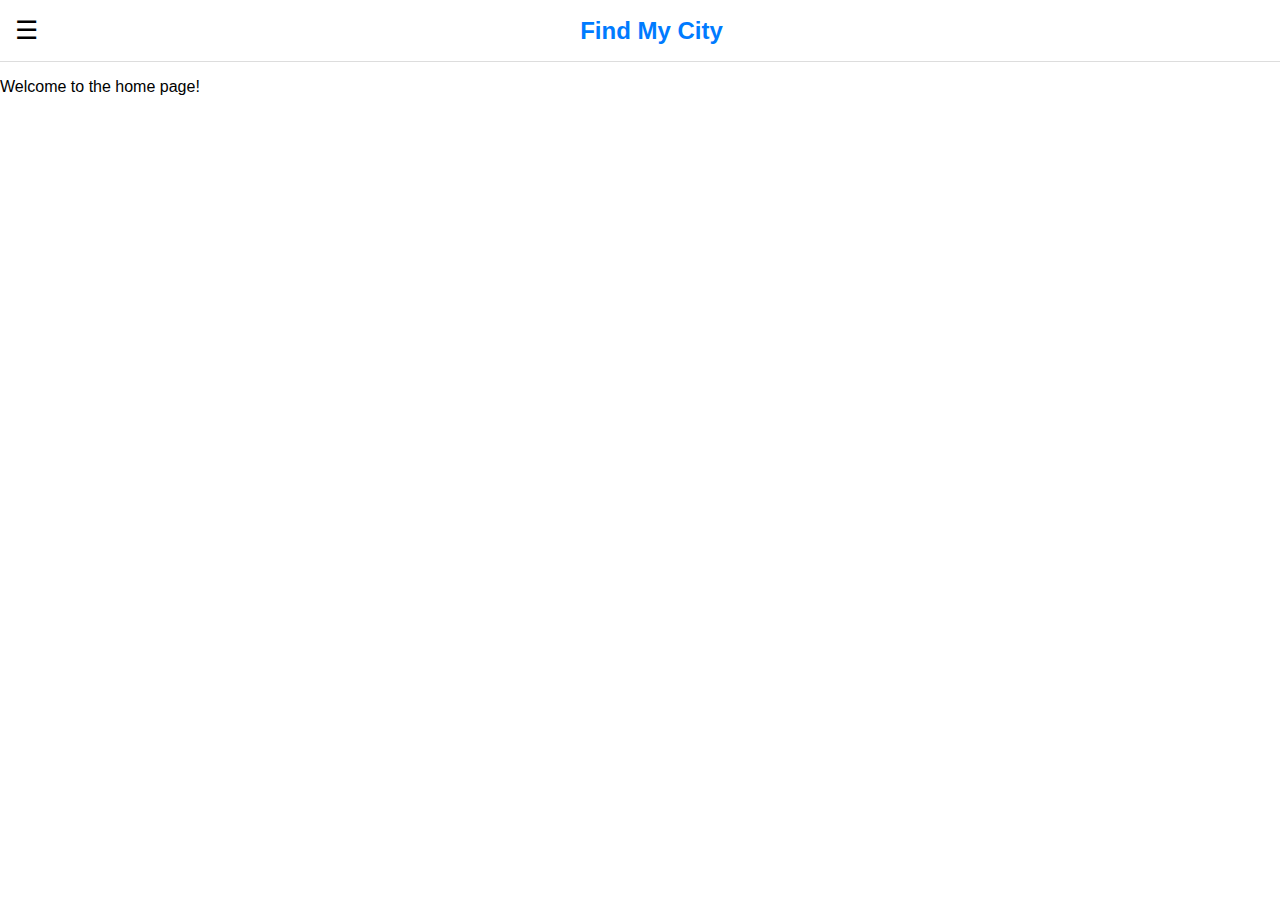
<file: Web_Page/index.html>
<!DOCTYPE html>
<html lang="en">
<head>
    <meta charset="UTF-8">
    <meta http-equiv="refresh" content="0; url=Pages/home.html">
    <title>Redirecting...</title>
</head>
<body>
    <p>Redirecting to home page...</p>
</body>
</html>
</file>
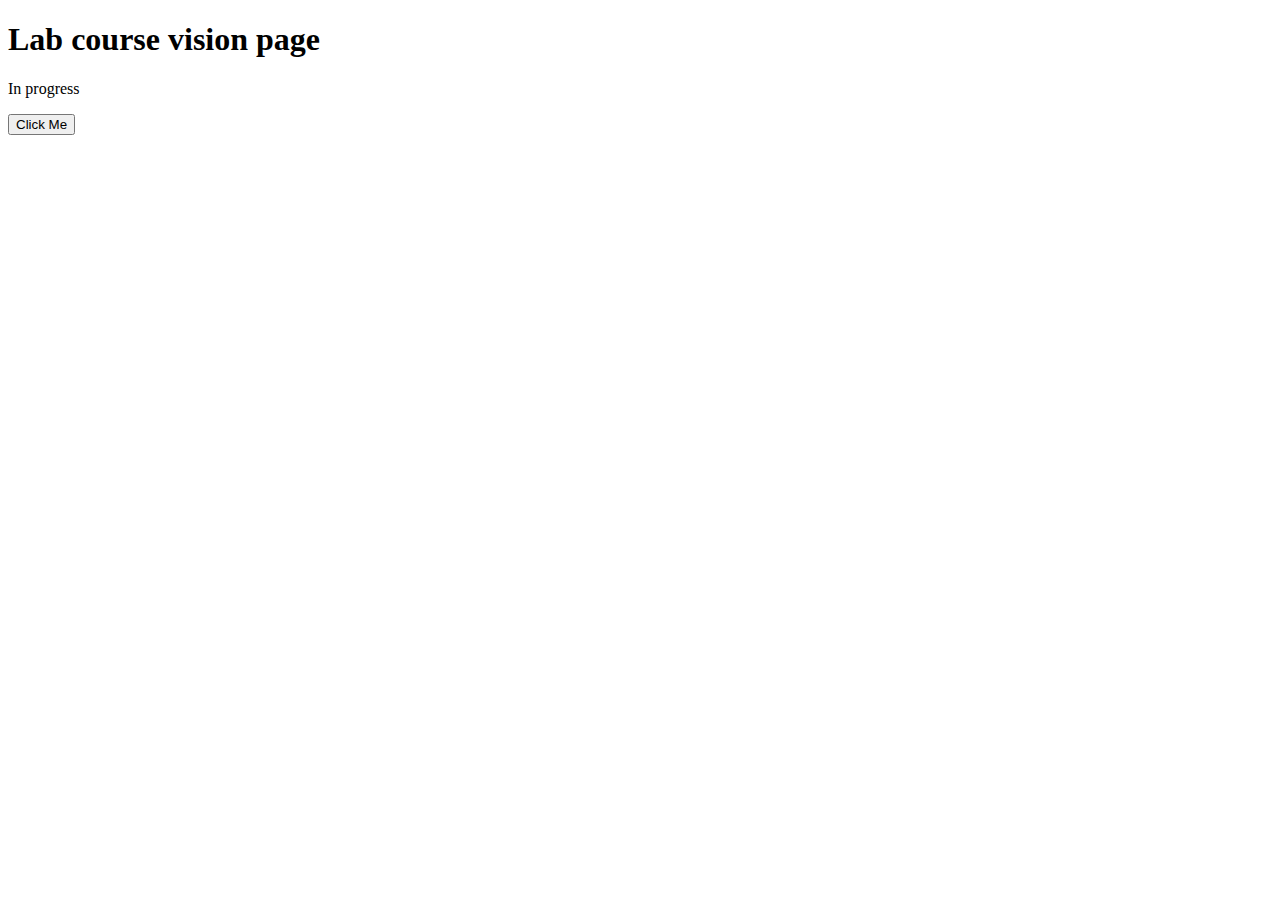
<file: Web_Page/Home.html>
<!DOCTYPE html>
<html lang="en">
<head>
    <meta charset="UTF-8">
    <title>Lab course page</title>
</head>
<body>

    <h1>Lab course vision page</h1>
    <p>In progress</progress></p>

    <button>Click Me</button>

</body>
</html>
</file>
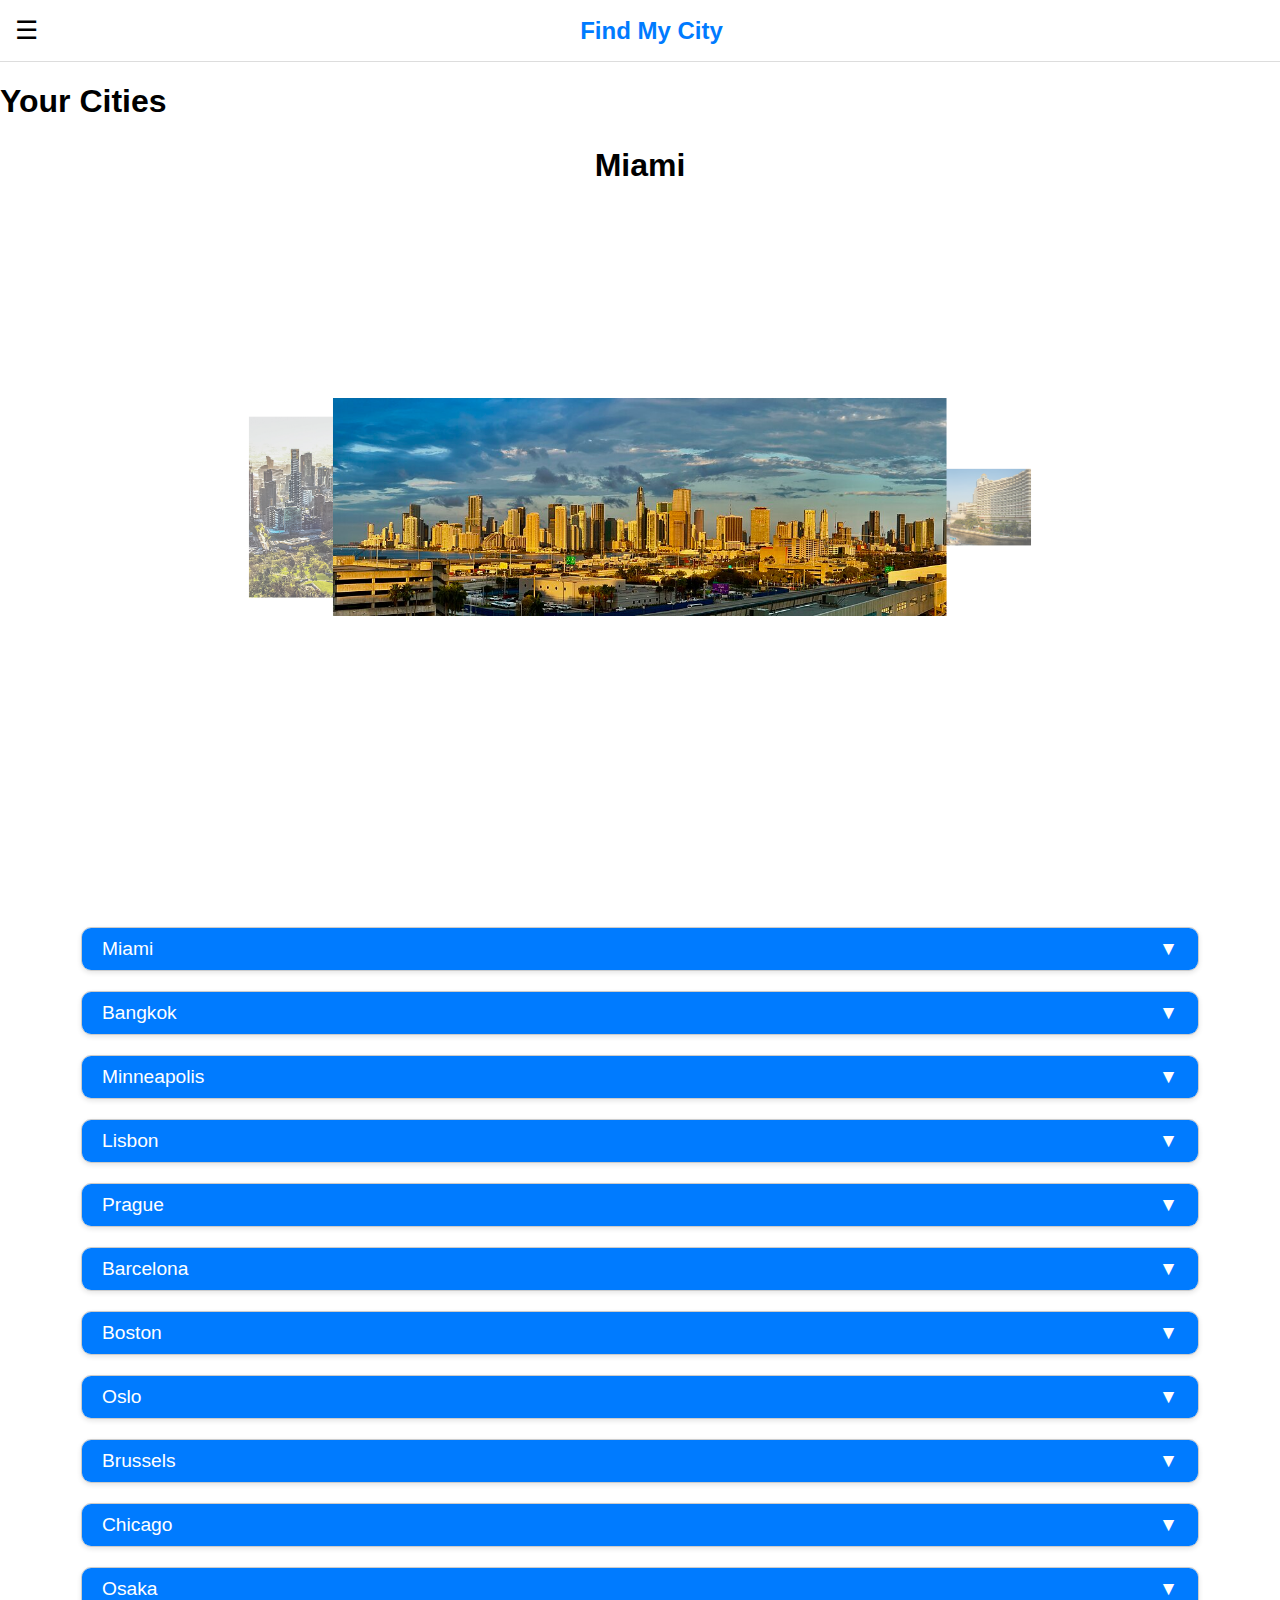
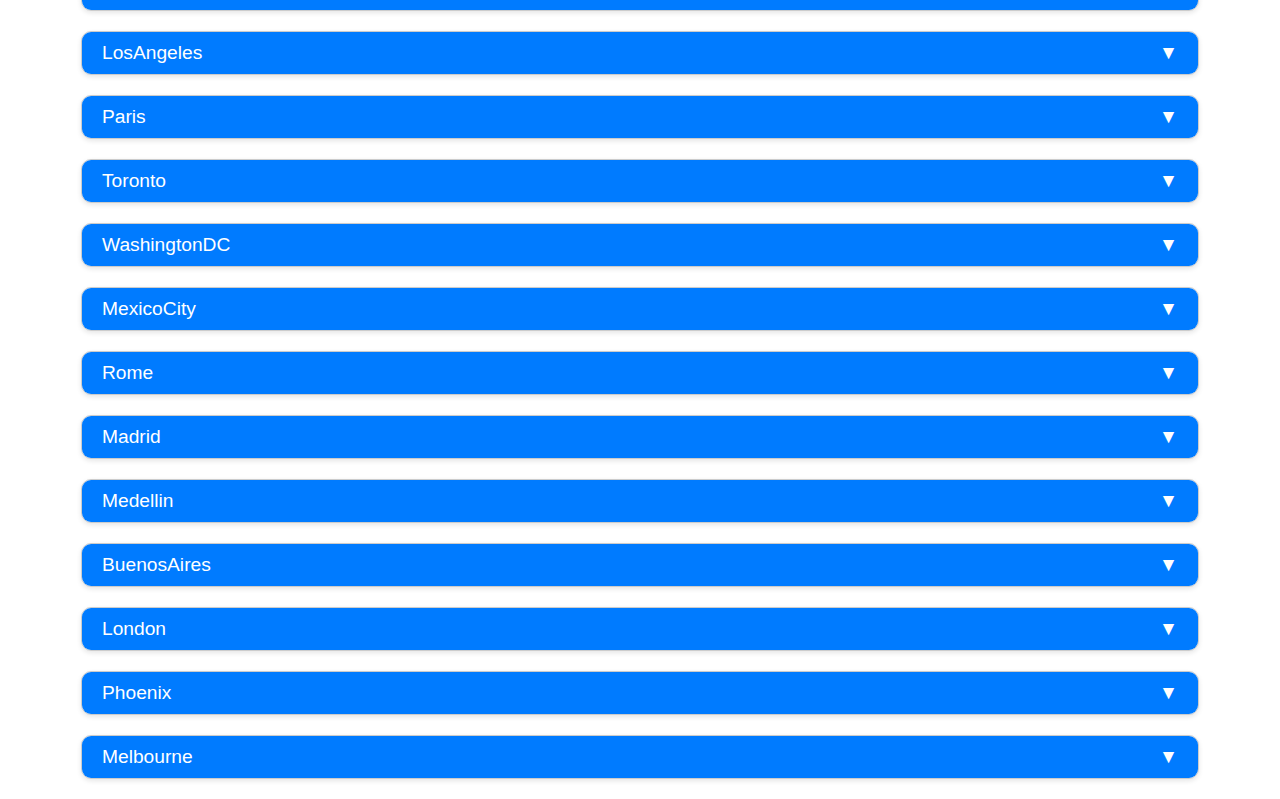
<file: Web_Page/Pages/cities.html>
<!DOCTYPE html>
<html lang="en">
<head>
    <meta charset="UTF-8">
    <!-- VIEWPORT META TAG FOR MOBILE RESPONSIVENESS -->
    <meta name="viewport" content="width=device-width, initial-scale=1.0">
    <title>Your Cities</title>
    <link rel="stylesheet" href="../assets/css/main.css">
    <link rel="stylesheet" href="../assets/css/cities.css">
</head>
<body>

    <!-- Header Include -->
    <div id="header-placeholder"></div>

    <!-- Page Title -->
    <h1 class="page-title">Your Cities</h1>

    <!-- Carousel Container -->
    <div id="carousel-container">
        <h2 id="carousel-title"></h2>
        <div class="carousel-wrapper">
            <div class="carousel-track">
                <div class="carousel-item prev"></div>
                <div class="carousel-item current"></div>
                <div class="carousel-item next"></div>
            </div>
        </div>
    </div>

    <!-- Container for all city boxes -->
    <div id="cities-container"></div>

    <!-- Main JS -->
    <script src="../assets/js/main.js"></script>

    <script>
        // Include the header
        fetch('Classes/header.html')
            .then(response => response.text())
            .then(data => {
                document.getElementById('header-placeholder').innerHTML = data;
            });

        // Load city data from JSON
        fetch('../assets/json/cities.json')
            .then(response => response.json())
            .then(cities => {

                // --- Randomize city order ---
                cities.sort(() => Math.random() - 0.5);

                let currentIndex = 0;

                const title = document.getElementById('carousel-title');
                const prevItem = document.querySelector('.carousel-item.prev');
                const currentItem = document.querySelector('.carousel-item.current');
                const nextItem = document.querySelector('.carousel-item.next');

                function renderCarousel() {
                    const prevIndex = (currentIndex - 1 + cities.length) % cities.length;
                    const nextIndex = (currentIndex + 1) % cities.length;

                    const prevCity = cities[prevIndex];
                    const currentCity = cities[currentIndex];
                    const nextCity = cities[nextIndex];

                    title.textContent = currentCity.name;

                    prevItem.innerHTML = `<img src="../assets/cities/${prevCity.images[0]}" alt="${prevCity.name}">`;
                    currentItem.innerHTML = `<img src="../assets/cities/${currentCity.images[0]}" alt="${currentCity.name}">`;
                    nextItem.innerHTML = `<img src="../assets/cities/${nextCity.images[0]}" alt="${nextCity.name}">`;
                }

                renderCarousel();

                // Rotate every 5 seconds
                setInterval(() => {
                    currentIndex = (currentIndex + 1) % cities.length;
                    renderCarousel();
                }, 5000);

                // --- Boxes Setup ---
                const container = document.getElementById('cities-container');

                cities.forEach(city => {
                    const box = document.createElement('div');
                    box.className = 'city-box';

                    const header = document.createElement('div');
                    header.className = 'city-header';
                    header.innerHTML = `<span>${city.name}</span> <span class="toggle-icon">▼</span>`;

                    const content = document.createElement('div');
                    content.className = 'city-content';
                    content.innerHTML = `
                        <img src="../assets/cities/${city.images[0]}" alt="${city.name}">
                        <p>${city.description}</p>
                    `;

                    header.addEventListener('click', () => {
                        const isVisible = content.style.display === 'block';
                        content.style.display = isVisible ? 'none' : 'block';
                    });

                    box.appendChild(header);
                    box.appendChild(content);
                    container.appendChild(box);
                });

            })
            .catch(err => console.error("Failed to load cities.json:", err));
    </script>

</body>
</html>
</file>
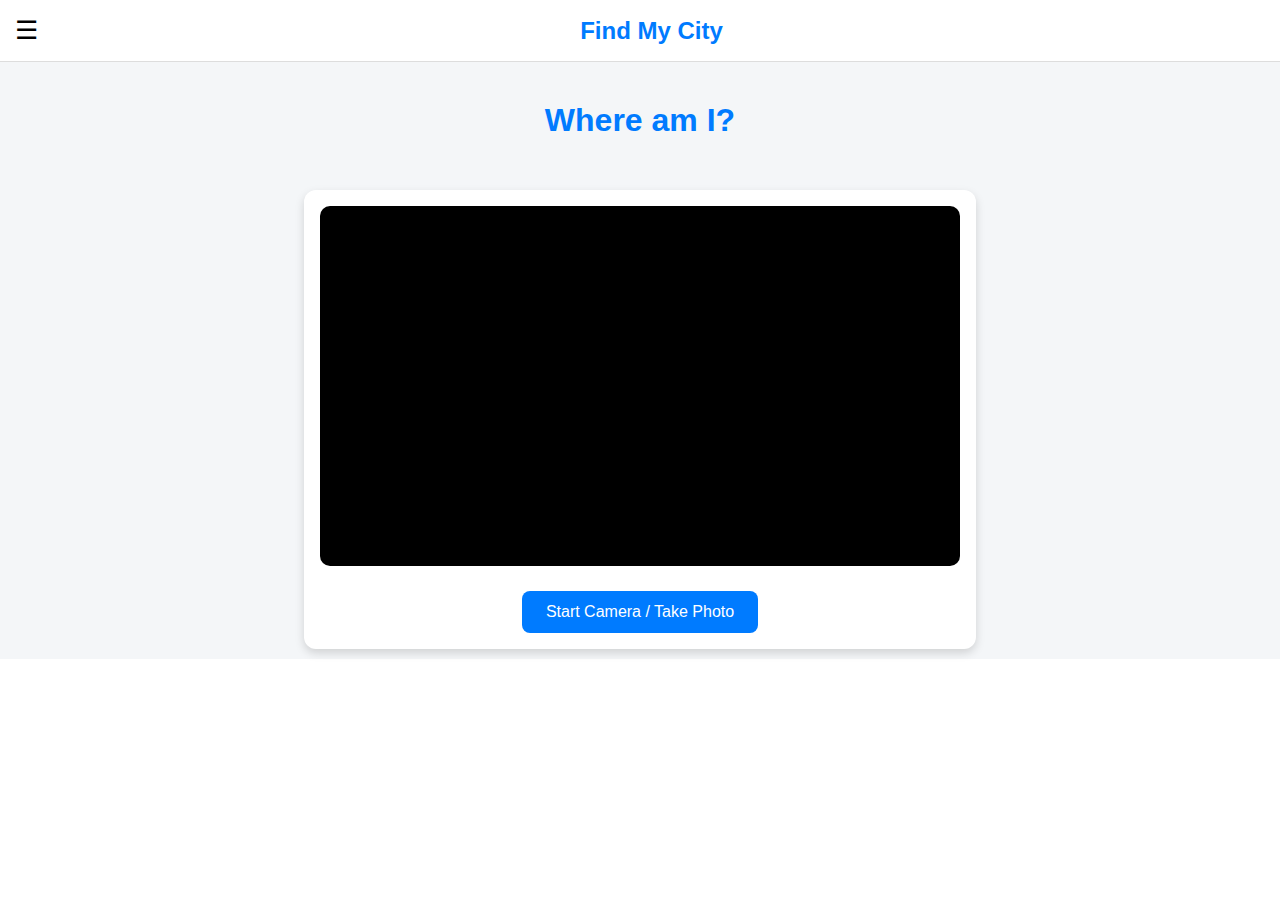
<file: Web_Page/Pages/find.html>
<!DOCTYPE html>
<html lang="en">
<head>
<meta charset="UTF-8">
<title>Find – Where Am I</title>

<!-- Viewport for mobile -->
<meta name="viewport" content="width=device-width, initial-scale=1.0">

<link rel="stylesheet" href="../assets/css/main.css">
<link rel="stylesheet" href="../assets/css/find.css">
</head>
<body>

<!-- Header Include -->
<div id="header-placeholder"></div>

<div class="page-content find-page">
    <h1 class="page-title find-page__title">Where am I?</h1>

    <div class="camera-container find-page__camera">
        <video class="find-page__video" id="video" autoplay playsinline></video>
        <img class="find-page__photo" id="photo" hidden>
        <canvas class="find-page__canvas" id="canvas" hidden></canvas>
        <div class="find-page__info" id="photo-info"></div>

        <button class="find-page__button" id="camera-btn">Start Camera / Take Photo</button>
        <button class="find-page__switch" id="switch-btn" hidden>Switch Camera</button>
    </div>
</div>

<script>
fetch('Classes/header.html')
.then(res => res.text())
.then(html => document.getElementById('header-placeholder').innerHTML = html);

const video = document.getElementById('video');
const photo = document.getElementById('photo');
const canvas = document.getElementById('canvas');
const button = document.getElementById('camera-btn');
const switchBtn = document.getElementById('switch-btn');
const info = document.getElementById('photo-info');

let stream = null;
let captured = false;
let usingFrontCamera = false;

// Detect mobile (iPhone included)
const isMobile = /iPhone|iPad|iPod|Android/i.test(navigator.userAgent);
if(isMobile) switchBtn.hidden = false;

// Start camera
async function startCamera() {
    if (stream) stopCamera();

    try {
        stream = await navigator.mediaDevices.getUserMedia({
            video: { facingMode: usingFrontCamera ? "user" : "environment" },
            audio: false
        });
        video.srcObject = stream;
    } catch (err) {
        alert("Camera access denied or unavailable.");
        console.error(err);
    }
}

function stopCamera() {
    if (stream) stream.getTracks().forEach(track => track.stop());
}

// Take photo
function takePicture() {
    const ctx = canvas.getContext('2d');
    canvas.width = video.videoWidth;
    canvas.height = video.videoHeight;
    ctx.drawImage(video, 0, 0);

    const dataURL = canvas.toDataURL('image/jpeg');
    photo.src = dataURL;
    photo.hidden = false;
    video.hidden = true;

    stopCamera();

    const sizeKB = Math.round((dataURL.length * 3) / 4 / 1024);
    const time = new Date().toLocaleString();
    const name = `photo_${Date.now()}.jpg`;

    info.innerHTML = `
        <strong>Captured image</strong><br>
        Name: ${name}<br>
        Size: ${sizeKB} KB<br>
        Time: ${time}
    `;

    button.textContent = "Retake";
    captured = true;
}

// Retake
function retake() {
    info.innerHTML = "";
    photo.hidden = true;
    video.hidden = false;
    button.textContent = "Take Photo";
    captured = false;
    startCamera();
}

// Button click
button.addEventListener('click', () => {
    if (!captured) {
        if(!stream) startCamera();
        else takePicture();
    } else {
        retake();
    }
});

// Switch camera
switchBtn.addEventListener('click', () => {
    usingFrontCamera = !usingFrontCamera;
    startCamera();
});
</script>

</body>
</html>
</file>
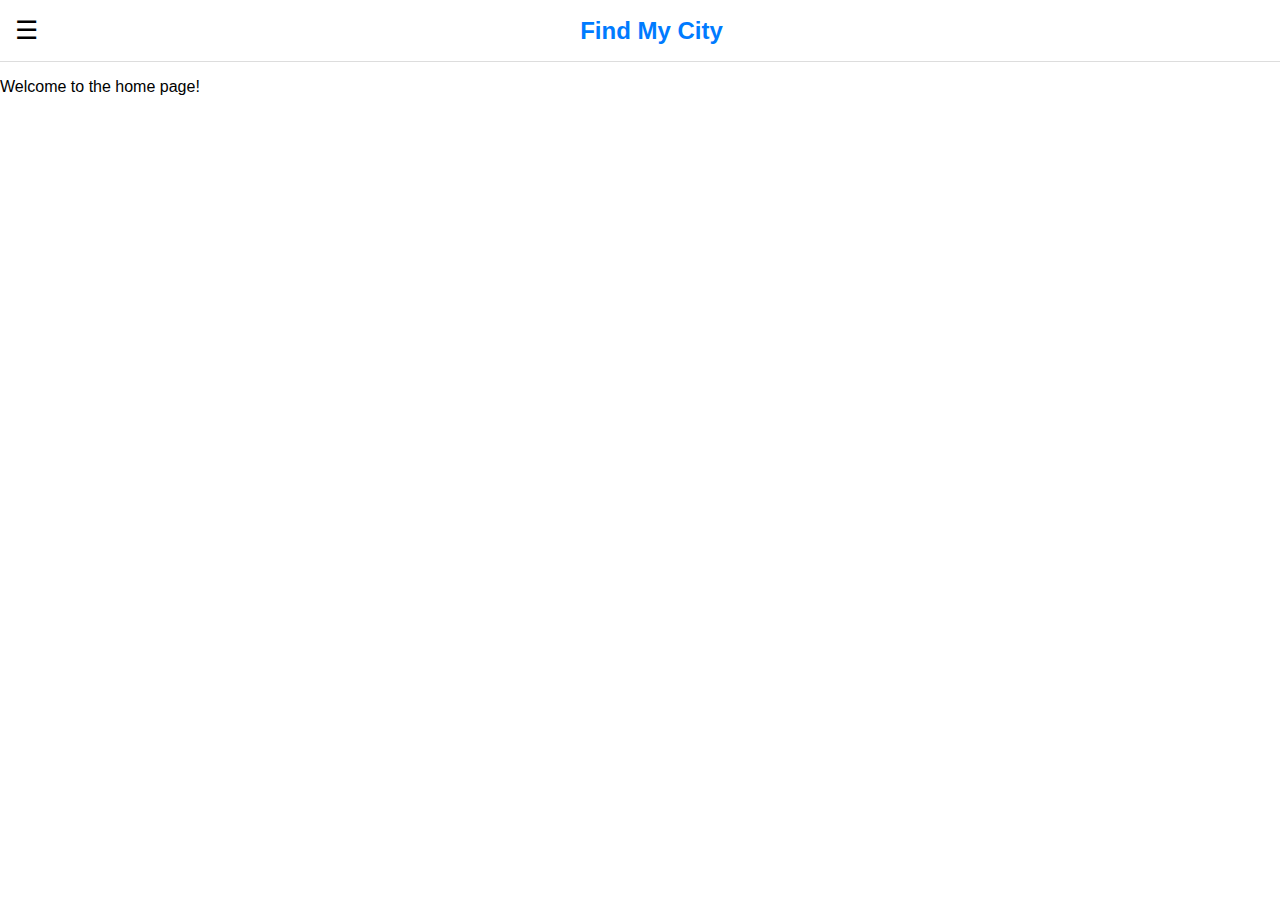
<file: Web_Page/Pages/home.html>
<!DOCTYPE html>
<html lang="en">
<head>
    <meta charset="UTF-8">
    <title>Home</title>
    <link rel="stylesheet" href="../assets/css/main.css">
</head>
<body>
    <div id="header-placeholder"></div>

    <p>Welcome to the home page!</p>

    <script src="../assets/js/main.js"></script>
    <script>
        fetch('Classes/header.html')
            .then(response => response.text())
            .then(data => {
                document.getElementById('header-placeholder').innerHTML = data;
            });
    </script>
    <script src="../assets/js/main.js"></script>
</body>
</html>
</file>
<file: Web_Page/assets/css/main.css>
body {
    margin: 0;
    font-family: Arial, sans-serif;
}

.header {
    display: flex;
    align-items: center;
    background-color: #ffffff;
    padding: 15px;
    border-bottom: 1px solid #ddd;
}

.title {
    color: #007BFF; /* Blue headline */
    margin: 0 auto;
    font-size: 24px;
}

.menu-container {
    position: relative;
}

.menu-icon {
    font-size: 26px;
    cursor: pointer;
    user-select: none;
}

.dropdown-menu {
    display: none;
    position: absolute;
    top: 35px;
    left: 0;
    background-color: #ffffff;
    border: 1px solid #ccc;
    min-width: 150px;
    box-shadow: 0 2px 5px rgba(0,0,0,0.2);
}

.dropdown-menu a {
    display: block;
    padding: 10px;
    text-decoration: none;
    color: #333;
}

.dropdown-menu a:hover {
    background-color: #f0f0f0;
}
</file>
<file: Web_Page/assets/css/cities.css>
/* ------------------ */
/* Boxes Section */
/* ------------------ */
#cities-container {
    display: flex;
    flex-direction: column;
    align-items: center;
    gap: 20px;
    padding: 20px;
}

.city-box {
    width: 90%;
    border: 1px solid #ccc;
    border-radius: 10px;
    overflow: hidden;
    box-shadow: 0 2px 5px rgba(0,0,0,0.1);
}

.city-header {
    background-color: #007BFF;
    color: white;
    padding: 10px 20px;
    cursor: pointer;
    display: flex;
    justify-content: space-between;
    align-items: center;
    font-size: 1.2rem;
}

.city-content {
    display: none;
    padding: 15px;
    text-align: center;
}

.city-content img {
    width: 90%;
    max-width: 100%;
    height: auto;
    object-fit: contain; /* maintain aspect ratio and fit */
    border-radius: 5px;
    margin-bottom: 10px;
}

.city-content p {
    font-size: 1rem;
    color: #333;
    margin: 0;
}

/* ------------------ */
/* Carousel Section */
/* ------------------ */
#carousel-container {
    width: 80vw;
    height: 80vh;
    margin: 0 auto 40px auto;
    text-align: center;
    position: relative;
    overflow: visible;
}

#carousel-title {
    font-size: 2rem;
    margin-bottom: 15px;
}

#carousel {
    width: 100%;
    height: 100%;
    display: flex;
    justify-content: center;
    align-items: center;
    position: relative;
    perspective: 1000px;
}

/* Carousel Items */
.carousel-item {
    position: absolute;
    top: 50%;
    transform: translateY(-50%);
    transition: all 0.5s ease;
    border-radius: 10px;
    overflow: hidden;
}

/* Current city */
.carousel-item.current {
    width: 60%;
    height: 80%;
    left: 50%;
    transform: translate(-50%, -50%) scale(1);
    z-index: 3;
}

/* Previous city */
.carousel-item.prev {
    width: 40%;
    height: 53%; /* 2/3 of current */
    left: 5%;     /* behind current image */
    transform: translate(0, -50%) scale(0.66);
    opacity: 0.6;
    z-index: 2;
}

/* Next city */
.carousel-item.next {
    width: 40%;
    height: 53%; /* 2/3 of current */
    right: 5%;    /* behind current image */
    transform: translate(0, -50%) scale(0.66);
    opacity: 0.6;
    z-index: 2;
}

/* Carousel images */
.carousel-item img {
    width: 100%;
    height: 100%;
    object-fit: contain; /* fit image optimally */
    border-radius: 10px;
}
</file>
<file: Web_Page/assets/css/find.css>
/* Scoped Find Page */
.find-page {
    display: flex;
    flex-direction: column;
    align-items: center;
    padding: 10px;
    background: #f4f6f8;
}

.find-page__title {
    margin-top: 30px;
    color: #007BFF;
    text-align: center;
}

.find-page__camera {
    margin-top: 30px;
    background: white;
    border-radius: 12px;
    box-shadow: 0 4px 10px rgba(0,0,0,0.15);
    padding: 16px;
    width: fit-content;
    max-width: 80vw;
    display: flex;
    flex-direction: column;
    align-items: center;
}

.find-page__video,
.find-page__photo {
    width: 80vw;
    max-width: 640px;
    height: auto;
    aspect-ratio: 16/9;
    border-radius: 10px;
    background: black;
}

.find-page__button,
.find-page__switch {
    margin-top: 15px;
    padding: 12px 24px;
    font-size: 1rem;
    background-color: #007BFF;
    color: white;
    border: none;
    border-radius: 8px;
    cursor: pointer;
    transition: background 0.2s ease;
}

.find-page__button:hover,
.find-page__switch:hover {
    background-color: #0056b3;
}

.find-page__info {
    margin-top: 10px;
    font-size: 0.9rem;
    color: #333;
    text-align: center;
}

/* Mobile responsiveness */
@media (max-width: 768px) {
    .find-page__camera {
        width: 90vw;
        padding: 12px;
    }
    .find-page__video,
    .find-page__photo {
        width: 90vw;
    }
    .find-page__button,
    .find-page__switch {
        font-size: 1.1rem;
        padding: 14px 28px;
    }
    .find-page__info {
        font-size: 0.85rem;
    }
}

@media (max-width: 480px) {
    .find-page__camera {
        width: 95vw;
        padding: 10px;
    }
    .find-page__video,
    .find-page__photo {
        width: 95vw;
    }
    .find-page__button,
    .find-page__switch {
        font-size: 1rem;
        padding: 12px 20px;
    }
    .find-page__info {
        font-size: 0.8rem;
    }
}
</file>
